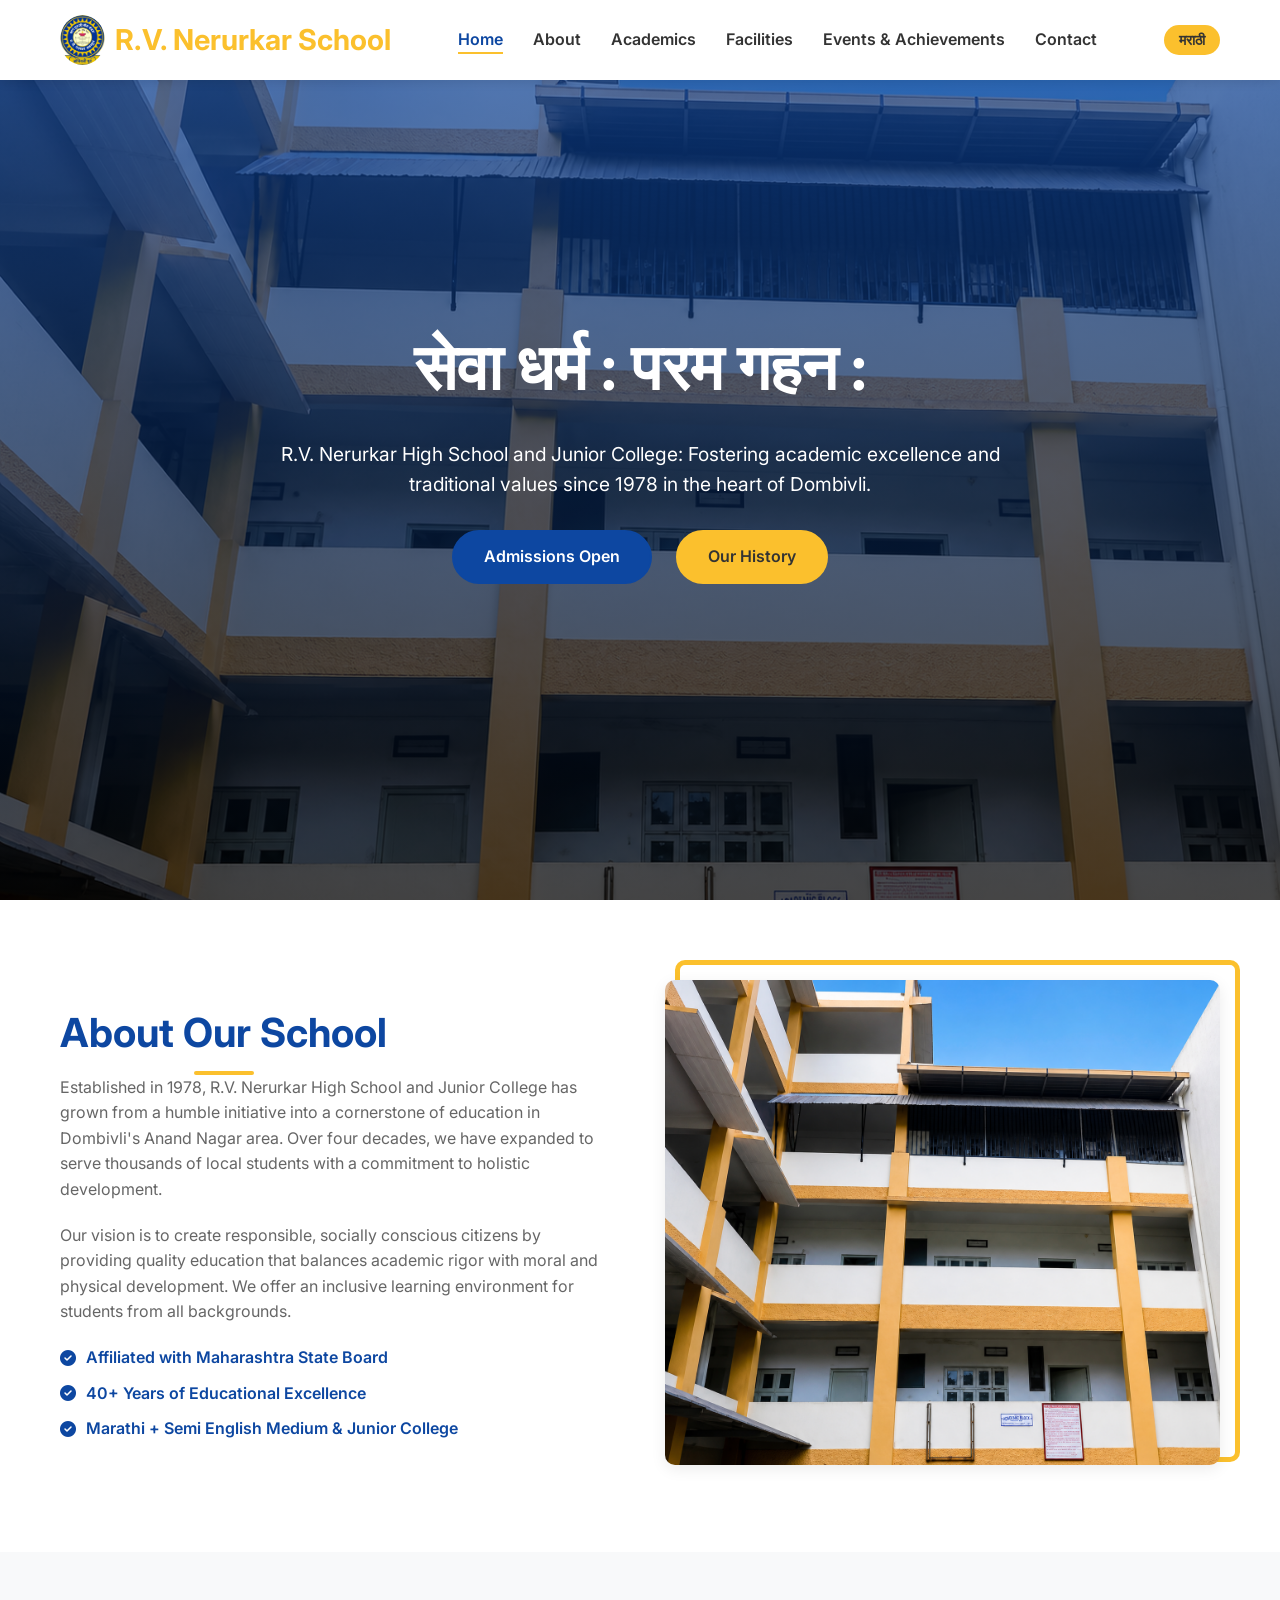
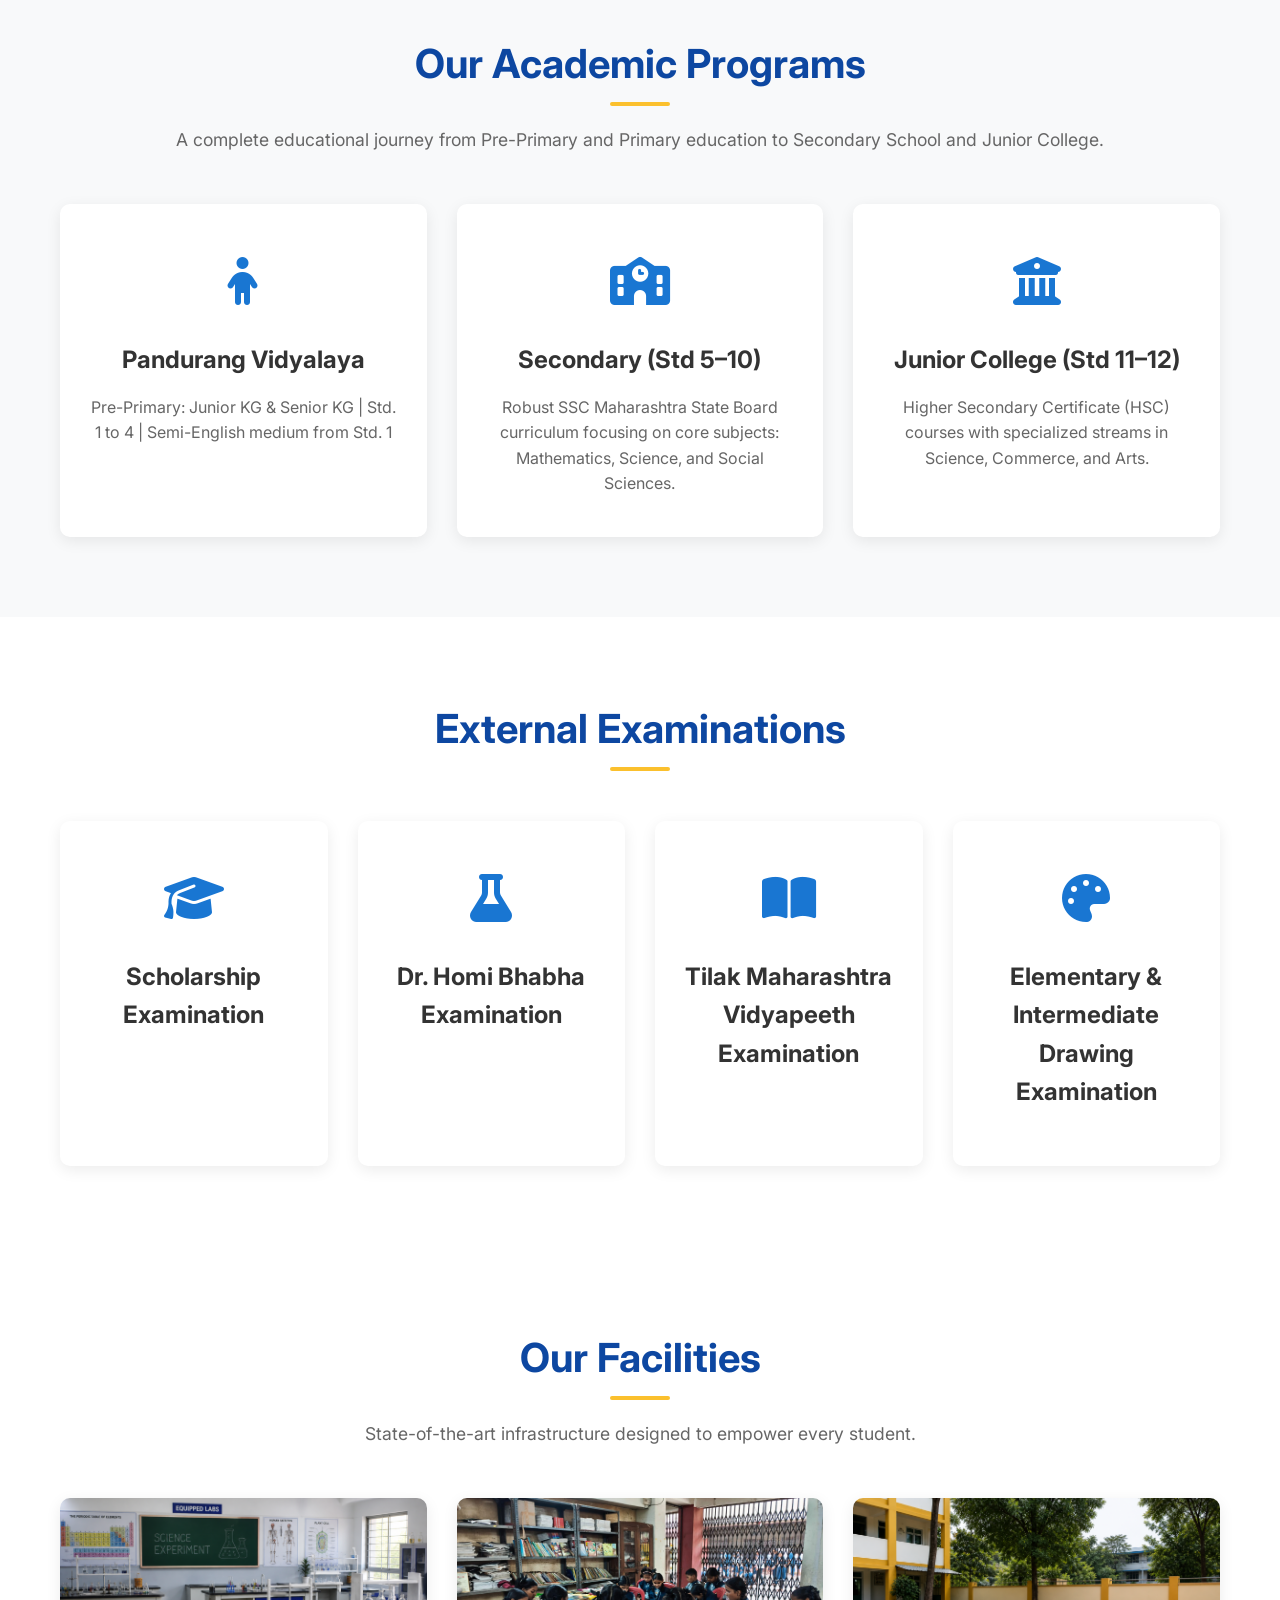
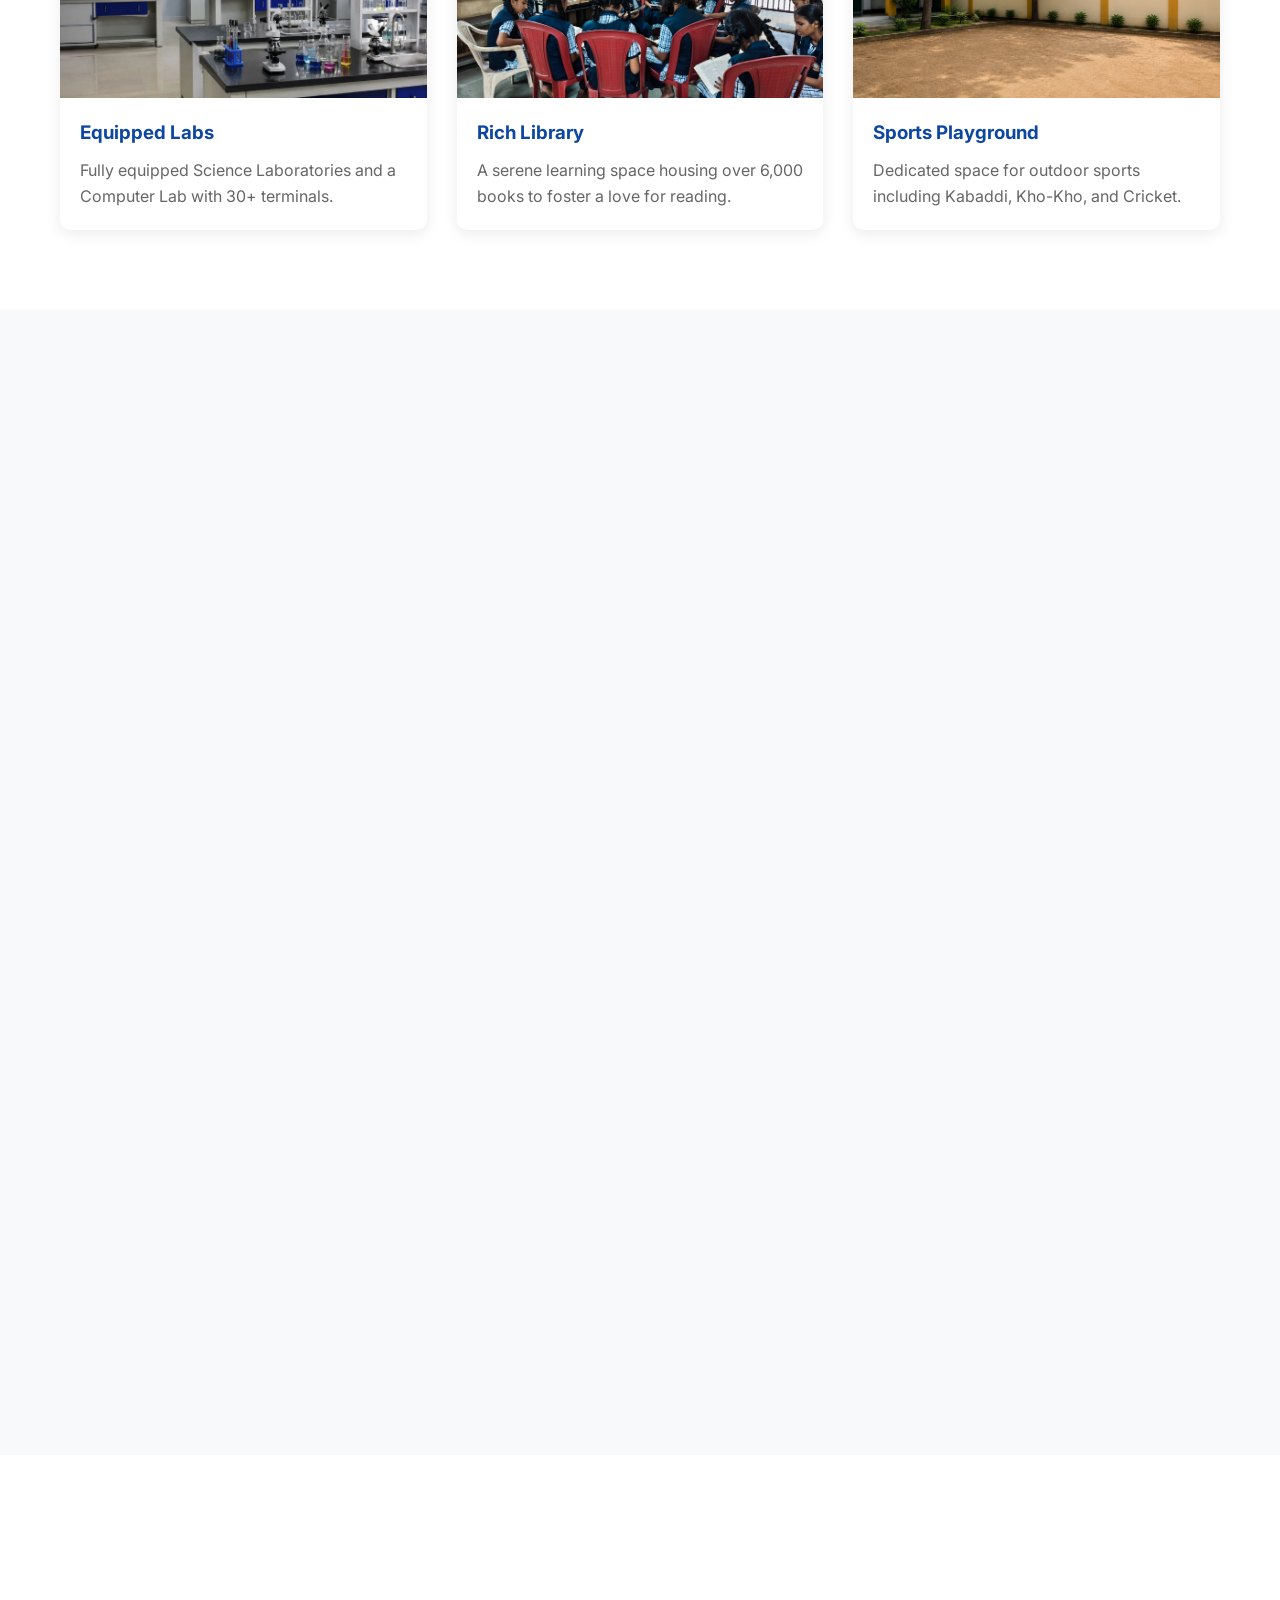
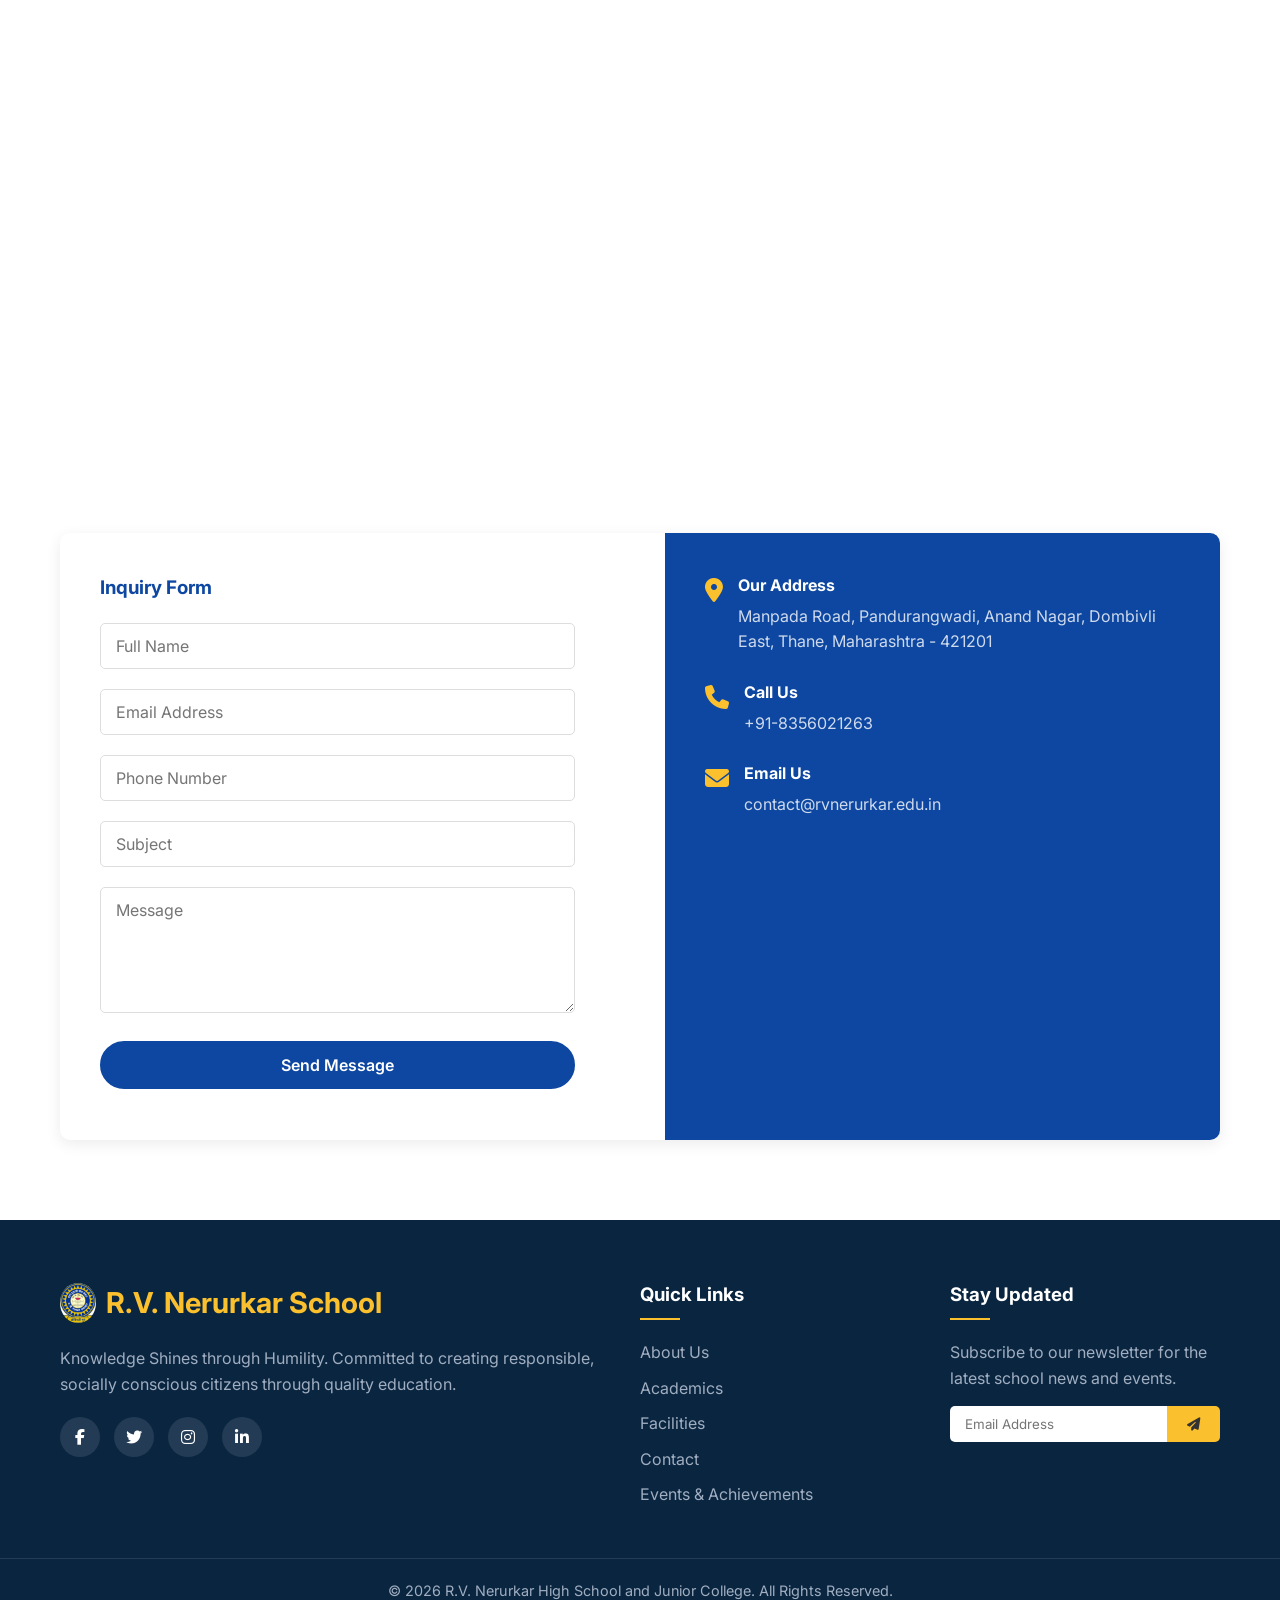
<file: index.html>
<!DOCTYPE html>
<html lang="en">

<head>
    <meta charset="UTF-8">
    <meta name="viewport" content="width=device-width, initial-scale=1.0">
    <title>R.V. Nerurkar High School and Junior College | Dombivli East</title>
    <meta name="description"
        content="Official website of R.V. Nerurkar High School and Junior College, Dombivli. Providing quality Marathi + Semi English medium education and Junior College streams in Science, Commerce, and Arts.">
    <link rel="stylesheet" href="style.css">
    <link rel="stylesheet" href="events-achievements.css">
    <link rel="icon" type="image/jpeg" href="images/RVN_logo.jpeg">
    <link href="https://fonts.googleapis.com/css2?family=Inter:wght@300;400;600;700&display=swap" rel="stylesheet">
    <!-- Font Awesome for icons -->
    <link rel="stylesheet" href="https://cdnjs.cloudflare.com/ajax/libs/font-awesome/6.4.0/css/all.min.css">
</head>

<body>

    <!-- Header / Nav -->
    <header id="navbar">
        <div class="container">
            <a href="#hero" class="logo" style="text-decoration: none; display: flex; align-items: center; gap: 10px;">
                <img src="images/RVN_logo.jpeg" alt="RVN Logo" style="height: 50px; width: auto; border-radius: 50%;">
                <span>R.V. Nerurkar School</span>
            </a>
            <nav>
                <ul class="nav-links">
                    <li><a href="#hero" class="lang-text" data-en="Home" data-mr="मुखपृष्ठ">Home</a></li>
                    <li><a href="#about" class="lang-text" data-en="About" data-mr="आमच्याबद्दल">About</a></li>
                    <li><a href="#courses" class="lang-text" data-en="Academics" data-mr="शैक्षणिक">Academics</a></li>
                    <li><a href="#facilities" class="lang-text" data-en="Facilities" data-mr="सुविधा">Facilities</a>
                    </li>

                    <li><a href="events-achievements.html" class="lang-text" data-en="Events &amp; Achievements" data-mr="कार्यक्रम आणि विद्यार्थी यश">Events &amp; Achievements</a></li>
                    <li><a href="#contact" class="lang-text" data-en="Contact" data-mr="संपर्क">Contact</a></li>
                </ul>
            </nav>
            <div class="header-actions">
                <button id="lang-toggle-btn" class="lang-btn">मराठी</button>
                <div class="menu-toggle">
                    <i class="fa-solid fa-bars"></i>
                </div>
            </div>
        </div>
    </header>

    <!-- Hero Section -->
    <section id="hero" style="background-image: url('images/school_building.png');">
        <div class="hero-overlay"></div>
        <div class="hero-content animate-on-scroll">
            <h1 class="lang-text" data-en="सेवा धर्म: परम गहन:" data-mr="सेवा धर्म: परम गहन:">सेवा धर्म : परम गहन :
            </h1>
            <p class="lang-text"
                data-en="R.V. Nerurkar High School and Junior College: Fostering academic excellence and traditional values since 1978 in the heart of Dombivli."
                data-mr="आर. व्ही. नेरुरकर हायस्कूल आणि कनिष्ठ महाविद्यालय: १९७८ पासून डोंबिवलीत शैक्षणिक उत्कृष्टता आणि पारंपारिक मूल्ये जोपासत आहे.">
                R.V. Nerurkar High School and Junior College: Fostering academic excellence and traditional values since
                1978 in the heart of Dombivli.</p>
            <a href="#contact" class="btn btn-primary lang-text" data-en="Admissions Open"
                data-mr="प्रवेश सुरू">Admissions Open</a>
            <a href="#about" class="btn btn-secondary lang-text" data-en="Our History" data-mr="आमचा इतिहास">Our
                History</a>
        </div>
    </section>

    <!-- About School -->
    <section id="about" class="section-padding">
        <div class="container">
            <div class="about-grid">
                <div class="about-text animate-on-scroll slide-left">
                    <h2 class="section-title lang-text" data-en="About Our School" data-mr="आमच्या शाळेबद्दल">About Our
                        School</h2>
                    <p class="lang-text"
                        data-en="Established in 1978, R.V. Nerurkar High School and Junior College has grown from a humble initiative into a cornerstone of education in Dombivli's Anand Nagar area. Over four decades, we have expanded to serve thousands of local students with a commitment to holistic development."
                        data-mr="१९७८ मध्ये स्थापित, आर. व्ही. नेरुरकर हायस्कूल आणि कनिष्ठ महाविद्यालय हे डोंबिवलीच्या आनंद नगर परिसरातील शिक्षणाचा एक प्रमुख आधारस्तंभ बनले आहे.">
                        Established in 1978, R.V. Nerurkar High School and Junior College has grown from a humble
                        initiative into a cornerstone of education in Dombivli's Anand Nagar area. Over four decades, we
                        have expanded to serve thousands of local students with a commitment to holistic development.
                    </p>
                    <p class="lang-text"
                        data-en="Our vision is to create responsible, socially conscious citizens by providing quality education that balances academic rigor with moral and physical development. We offer an inclusive learning environment for students from all backgrounds."
                        data-mr="दर्जेदार शिक्षणातून जबाबदार आणि सामाजिक भान असलेले नागरिक घडवणे हे आमचे ध्येय आहे.">Our
                        vision is to create responsible, socially conscious citizens by providing quality education
                        that balances academic rigor with moral and physical development. We offer an inclusive learning
                        environment for students from all backgrounds.
                    </p>
                    <ul class="about-features">
                        <li><i class="fa-solid fa-check-circle"></i> <span class="lang-text"
                                data-en="Affiliated with Maharashtra State Board"
                                data-mr="महाराष्ट्र राज्य मंडळाशी संलग्न">Affiliated with Maharashtra State Board</span>
                        </li>
                        <li><i class="fa-solid fa-check-circle"></i> <span class="lang-text"
                                data-en="40+ Years of Educational Excellence"
                                data-mr="४०+ वर्षांची शैक्षणिक उत्कृष्टता">40+ Years of Educational Excellence</span>
                        </li>
                        <li><i class="fa-solid fa-check-circle"></i> <span class="lang-text"
                                data-en="Marathi + Semi English Medium & Junior College"
                                data-mr="मराठी + सेमी इंग्रजी माध्यम आणि कनिष्ठ महाविद्यालय">Marathi + Semi English
                                Medium & Junior College</span>
                        </li>
                    </ul>
                </div>
                <div class="about-image animate-on-scroll slide-right">
                    <img src="images/school_building.png" alt="R.V. Nerurkar School Building">
                </div>
            </div>
        </div>
    </section>

    <!-- Courses -->
    <section id="courses" class="section-padding bg-light">
        <div class="container">
            <div class="text-center animate-on-scroll">
                <h2 class="section-title lang-text" data-en="Our Academic Programs" data-mr="आमचे शैक्षणिक कार्यक्रम">
                    Our Academic Programs</h2>
                <p class="section-subtitle lang-text"
                    data-en="A complete educational journey from Pre-Primary and Primary education to Secondary School and Junior College."
                    data-mr="पूर्व प्राथमिक व प्राथमिक शिक्षणापासून माध्यमिक शाळा आणि कनिष्ठ महाविद्यालयापर्यंतचा संपूर्ण शैक्षणिक प्रवास.">
                    A
                    complete educational journey from Pre-Primary and Primary education to Secondary School and Junior
                    College.
                </p>
            </div>
            <div class="course-grid">
                <div class="course-card animate-on-scroll fade-up">
                    <div class="course-icon"><i class="fa-solid fa-child"></i></div>
                    <h3 class="lang-text" data-en="Pandurang Vidyalaya" data-mr="पांडुरंग विद्यालय">Pandurang Vidyalaya
                    </h3>
                    <p class="lang-text"
                        data-en="Pre-Primary: Junior KG & Senior KG | Std. 1 to 4 | Semi-English medium from Std. 1"
                        data-mr="पूर्व प्राथमिक: छोटा व मोठा शिशु | इयत्ता १ ते ४ थी | १ ली पासून सेमी इंग्रजी">
                        Pre-Primary:
                        Junior KG & Senior KG | Std. 1 to 4 | Semi-English medium from Std. 1</p>
                </div>
                <div class="course-card animate-on-scroll fade-up" style="transition-delay: 0.1s;">
                    <div class="course-icon"><i class="fa-solid fa-school"></i></div>
                    <h3 class="lang-text" data-en="Secondary (Std 5–10)" data-mr="माध्यमिक (इयत्ता ५वी-१०वी)">Secondary
                        (Std 5–10)</h3>
                    <p class="lang-text"
                        data-en="Robust SSC Maharashtra State Board curriculum focusing on core subjects: Mathematics, Science, and Social Sciences."
                        data-mr="महाराष्ट्र राज्य मंडळाच्या SSC अभ्यासक्रमावर आधारित, मुख्य विषय: गणित, विज्ञान आणि समाजशास्त्र.">
                        Robust SSC Maharashtra State Board curriculum focusing on core subjects: Mathematics, Science,
                        and Social Sciences.</p>
                </div>
                <div class="course-card animate-on-scroll fade-up" style="transition-delay: 0.2s;">
                    <div class="course-icon"><i class="fa-solid fa-building-columns"></i></div>
                    <h3 class="lang-text" data-en="Junior College (Std 11–12)" data-mr="कनिष्ठ महाविद्यालय (११वी-१२वी)">
                        Junior College (Std 11–12)</h3>
                    <p class="lang-text"
                        data-en="Higher Secondary Certificate (HSC) courses with specialized streams in Science, Commerce, and Arts."
                        data-mr="विज्ञान, वाणिज्य आणि कला शाखांमध्ये उच्च माध्यमिक प्रमाणपत्र (HSC) अभ्यासक्रम.">Higher
                        Secondary Certificate (HSC) courses with specialized streams in Science, Commerce, and
                        Arts.</p>
                </div>
            </div>
        </div>
    </section>

    <!-- External Examinations -->
    <section id="external-exams" class="section-padding">
        <div class="container">
            <div class="text-center animate-on-scroll">
                <h2 class="section-title lang-text" data-en="External Examinations" data-mr="शाळाबाह्य परीक्षा">
                    External Examinations</h2>
            </div>
            <div class="exam-grid">
                <div class="course-card animate-on-scroll fade-up">
                    <div class="course-icon"><i class="fa-solid fa-graduation-cap"></i></div>
                    <h3 class="lang-text" data-en="Scholarship Examination" data-mr="शिष्यवृत्ती परीक्षा">
                        Scholarship Examination</h3>
                </div>
                <div class="course-card animate-on-scroll fade-up" style="transition-delay: 0.1s;">
                    <div class="course-icon"><i class="fa-solid fa-flask"></i></div>
                    <h3 class="lang-text" data-en="Dr. Homi Bhabha Examination" data-mr="डॉ. होमी भाभा परीक्षा">
                        Dr. Homi Bhabha Examination</h3>
                </div>
                <div class="course-card animate-on-scroll fade-up" style="transition-delay: 0.2s;">
                    <div class="course-icon"><i class="fa-solid fa-book-open"></i></div>
                    <h3 class="lang-text" data-en="Tilak Maharashtra Vidyapeeth Examination"
                        data-mr="टिळक महाराष्ट्र विद्यापीठ परीक्षा">Tilak Maharashtra Vidyapeeth Examination</h3>
                </div>
                <div class="course-card animate-on-scroll fade-up" style="transition-delay: 0.3s;">
                    <div class="course-icon"><i class="fa-solid fa-palette"></i></div>
                    <h3 class="lang-text" data-en="Elementary & Intermediate Drawing Examination"
                        data-mr="चित्रकला इलिमेंट्री व इंटरमिजिएट परीक्षा">Elementary & Intermediate Drawing Examination
                    </h3>
                </div>
            </div>
        </div>
    </section>

    <!-- Facilities -->
    <section id="facilities" class="section-padding">
        <div class="container">
            <div class="text-center animate-on-scroll">
                <h2 class="section-title lang-text" data-en="Our Facilities" data-mr="आमच्या सुविधा">Our Facilities</h2>
                <p class="section-subtitle lang-text"
                    data-en="State-of-the-art infrastructure designed to empower every student."
                    data-mr="प्रत्येक विद्यार्थ्याच्या सर्वांगीण विकासासाठी अत्याधुनिक पायाभूत सुविधा.">State-of-the-art
                    infrastructure designed to empower every student.</p>
            </div>
            <div class="facility-grid">
                <div class="facility-card animate-on-scroll">
                    <img src="images/labs.png" alt="Science Laboratory">
                    <div class="facility-content">
                        <h3 class="lang-text" data-en="Equipped Labs" data-mr="सुसज्ज प्रयोगशाळा">Equipped Labs</h3>
                        <p class="lang-text"
                            data-en="Fully equipped Science Laboratories and a Computer Lab with 30+ terminals."
                            data-mr="सुसज्ज विज्ञान प्रयोगशाळा आणि ३०+ संगणकांसह आधुनिक संगणक कक्ष.">Fully equipped
                            Science Laboratories and a Computer Lab with 30+ terminals.</p>
                    </div>
                </div>
                <div class="facility-card animate-on-scroll">
                    <img src="images/library.png" alt="Library">
                    <div class="facility-content">
                        <h3 class="lang-text" data-en="Rich Library" data-mr="समृद्ध ग्रंथालय">Rich Library</h3>
                        <p class="lang-text"
                            data-en="A serene learning space housing over 6,000 books to foster a love for reading."
                            data-mr="वाचनाची आवड जोपासण्यासाठी ६,००० हून अधिक पुस्तके असलेले एक शांत वाचनालय.">A serene
                            learning space housing over 6,000 books to foster a love for reading.</p>
                    </div>
                </div>
                <div class="facility-card animate-on-scroll">
                    <img src="images/playground.png" alt="Sports Playground">
                    <div class="facility-content">
                        <h3 class="lang-text" data-en="Sports Playground" data-mr="खेळाचे मैदान">Sports Playground</h3>
                        <p class="lang-text"
                            data-en="Dedicated space for outdoor sports including Kabaddi, Kho-Kho, and Cricket."
                            data-mr="कबड्डी, खो-खो आणि क्रिकेट यांसारख्या मैदानी खेळांसाठी समर्पित जागा.">Dedicated
                            space for outdoor sports including Kabaddi, Kho-Kho, and Cricket.</p>
                    </div>
                </div>
            </div>
        </div>
    </section>

    <!-- Achievements Section (New) -->
    <section id="achievements" class="section-padding bg-light">
        <div class="container">
            <div class="text-center animate-on-scroll">
                <h2 class="section-title lang-text" data-en="Key Highlights" data-mr="प्रमुख वैशिष्ट्ये">Key Highlights
                </h2>
                <p class="section-subtitle lang-text"
                    data-en="Pride in our performance across academics and co-curricular activities."
                    data-mr="शैक्षणिक आणि सहशालेय उपक्रमांमधील आमच्या कामगिरीचा आम्हाला अभिमान आहे.">Pride in our
                    performance across academics and co-curricular activities.</p>
            </div>
            <div class="about-grid" style="grid-template-columns: 1fr 1fr 1fr; gap: 30px;">
                <div class="course-card animate-on-scroll fade-up">
                    <i class="fa-solid fa-trophy" style="font-size: 2.5rem; color: var(--secondary-color);"></i>
                    <h3 class="lang-text" data-en="Sports Excellence" data-mr="क्रीडा प्राविण्य">Sports Excellence</h3>
                    <p class="lang-text"
                        data-en="Consistent high-level participation in regional and state-level sports competitions."
                        data-mr="प्रादेशिक आणि राज्यस्तरीय क्रीडा स्पर्धांमध्ये सातत्यपूर्ण उच्चस्तरीय सहभाग.">
                        Consistent high-level participation in regional and state-level sports competitions.</p>
                </div>
                <div class="course-card animate-on-scroll fade-up" style="transition-delay: 0.1s;">
                    <i class="fa-solid fa-chart-line" style="font-size: 2.5rem; color: var(--secondary-color);"></i>
                    <h3 class="lang-text" data-en="Board Results" data-mr="बोर्डाचे निकाल">Board Results</h3>
                    <p class="lang-text"
                        data-en="Strong and consistent academic performance in SSC and HSC Board Examinations."
                        data-mr="SSC आणि HSC बोर्ड परीक्षांमध्ये उत्कृष्ट आणि सातत्यपूर्ण शैक्षणिक कामगिरी.">Strong and
                        consistent academic performance in SSC and HSC Board Examinations.</p>
                </div>
                <div class="course-card animate-on-scroll fade-up" style="transition-delay: 0.2s;">
                    <i class="fa-solid fa-users" style="font-size: 2.5rem; color: var(--secondary-color);"></i>
                    <h3 class="lang-text" data-en="Active Alumni" data-mr="सक्रिय माजी विद्यार्थी">Active Alumni</h3>
                    <p class="lang-text"
                        data-en="A thriving network of former students contributing to local social initiatives."
                        data-mr="स्थानिक सामाजिक उपक्रमांमध्ये योगदान देणाऱ्या माजी विद्यार्थ्यांचे मजबूत जाळे.">A
                        thriving network of former students contributing to local social initiatives.</p>
                </div>
            </div>
        </div>
    </section>



    <!-- Testimonials -->
    <section id="testimonials" class="section-padding bg-light">
        <div class="container">
            <div class="text-center animate-on-scroll">
                <h2 class="section-title lang-text" data-en="What People Say" data-mr="लोकांचे मत">What People Say</h2>
                <p class="section-subtitle lang-text" data-en="Hear from our students, alumni, and parents."
                    data-mr="आमचे विद्यार्थी, माजी विद्यार्थी आणि पालकांचे मनोगत.">Hear from our students, alumni, and
                    parents.</p>
            </div>
            <div class="testimonial-grid">
                <div class="testimonial-card animate-on-scroll fade-up">
                    <div class="quote-icon"><i class="fa-solid fa-quote-left"></i></div>
                    <p class="lang-text"
                        data-en='"A very good school that focuses on discipline and study. The teachers are supportive and the environment is excellent for growth."'
                        data-mr='"शिस्त आणि अभ्यासावर लक्ष केंद्रित करणारी एक अतिशय चांगली शाळा. शिक्षक अत्यंत सहाय्यकारी आहेत आणि विकासासाठी वातावरण उत्कृष्ट आहे."'>
                        "A very good school that focuses on discipline and study. The teachers are supportive and the
                        environment is excellent for growth."</p>
                    <div class="author">
                        <div class="author-info">
                            <h4>Rahul Kadam</h4>
                            <span class="lang-text" data-en="Alumni" data-mr="माजी विद्यार्थी">Alumni</span>
                        </div>
                    </div>
                </div>
                <div class="testimonial-card animate-on-scroll fade-up" style="transition-delay: 0.1s;">
                    <div class="quote-icon"><i class="fa-solid fa-quote-left"></i></div>
                    <p class="lang-text"
                        data-en='"Excellent institution in Dombivli East. My experience with the faculty has been wonderful; they truly care about the students."'
                        data-mr='"डोंबिवली पूर्वेतील उत्कृष्ट संस्था. शिक्षकांसोबतचा माझा अनुभव छान होता; ते खऱ्या अर्थाने विद्यार्थ्यांची काळजी घेतात."'>
                        "Excellent institution in Dombivli East. My experience with the faculty has been wonderful; they
                        truly care about the students."</p>
                    <div class="author">
                        <div class="author-info">
                            <h4>Poonam S.</h4>
                            <span class="lang-text" data-en="Parent" data-mr="पालक">Parent</span>
                        </div>
                    </div>
                </div>

            </div>
        </div>
    </section>

    <!-- Events & Achievements Promo -->
    <section class="ea-promo-section section-padding">
        <div class="container">
            <div class="ea-promo-card animate-on-scroll">
                <div class="ea-promo-icon">
                    <i class="fa-solid fa-camera"></i>
                </div>
                <div class="ea-promo-text">
                    <h2 class="lang-text" data-en="Events &amp; Achievements" data-mr="कार्यक्रम आणि विद्यार्थी यश">Events &amp; Achievements</h2>
                    <p class="lang-text"
                        data-en="Explore moments from school events and celebrate our students' achievements — photos and videos shared by teachers."
                        data-mr="शाळेच्या कार्यक्रमांचे आणि विद्यार्थ्यांच्या यशाचे क्षण पाहा — शिक्षकांनी शेअर केलेले फोटो आणि व्हिडिओ.">
                        Explore moments from school events and celebrate our students' achievements — photos and videos shared by teachers.</p>
                    <a href="events-achievements.html" class="btn btn-secondary lang-text"
                        data-en="View Events &amp; Achievements" data-mr="कार्यक्रम आणि यश पाहा">View Events &amp; Achievements</a>
                </div>
            </div>
        </div>
    </section>

    <!-- Contact & Map -->
    <section id="contact" class="section-padding">
        <div class="container">
            <div class="text-center animate-on-scroll">
                <h2 class="section-title lang-text" data-en="Contact Us" data-mr="संपर्क साधा">Contact Us</h2>
                <p class="section-subtitle lang-text" data-en="Visit our campus or reach out via phone or email."
                    data-mr="आमच्या परिसराला भेट द्या किंवा फोन/ईमेलद्वारे संपर्क साधा.">Visit our campus or reach out
                    via phone or email.</p>
            </div>
            <div class="contact-wrapper">
                <div class="contact-form animate-on-scroll slide-left">
                    <h3 class="lang-text" data-en="Inquiry Form" data-mr="चौकशी फॉर्म">Inquiry Form</h3>
                    <form id="inquiryForm" action="https://formspree.io/f/mjglajzn" method="POST">
                        <div class="form-group">
                            <input type="text" name="name" id="name" placeholder="Full Name" required>
                        </div>
                        <div class="form-group">
                            <input type="email" name="email" id="email" placeholder="Email Address" required>
                        </div>
                        <div class="form-group">
                            <input type="tel" name="phone" id="phone" placeholder="Phone Number" required>
                        </div>
                        <div class="form-group">
                            <input type="text" name="subject" id="subject" placeholder="Subject" required>
                        </div>
                        <div class="form-group">
                            <textarea name="message" id="message" rows="5" placeholder="Message" required></textarea>
                        </div>
                        <button type="submit" class="btn btn-primary w-100 lang-text" data-en="Send Message"
                            data-mr="संदेश पाठवा">Send Message</button>
                    </form>
                </div>
                <div class="contact-info animate-on-scroll slide-right">
                    <div class="info-item">
                        <i class="fa-solid fa-location-dot"></i>
                        <div>
                            <h4 class="lang-text" data-en="Our Address" data-mr="आमचा पत्ता">Our Address</h4>
                            <p>Manpada Road, Pandurangwadi, Anand Nagar, Dombivli East, Thane, Maharashtra - 421201</p>
                        </div>
                    </div>
                    <div class="info-item">
                        <i class="fa-solid fa-phone"></i>
                        <div>
                            <h4 class="lang-text" data-en="Call Us" data-mr="संपर्क करा">Call Us</h4>
                            <p>+91-8356021263</p>
                        </div>
                    </div>
                    <div class="info-item">
                        <i class="fa-solid fa-envelope"></i>
                        <div>
                            <h4 class="lang-text" data-en="Email Us" data-mr="ईमेल करा">Email Us</h4>
                            <p>contact@rvnerurkar.edu.in</p>
                        </div>
                    </div>
                    <!-- Google Maps Embed -->
                    <div class="mt-4">
                        <a href="https://maps.app.goo.gl/cXPunevkkRnsQuiWA" target="_blank" class="map-link">
                            <div class="map-container">
                                <iframe
                                    src="https://www.google.com/maps/embed?pb=!1m18!1m12!1m3!1d3767.9351474258833!2d73.08581697520935!3d19.20803458702334!2m3!1f0!2f0!3f0!3m2!1i1024!2i768!4f13.1!3m3!1m2!1s0x3be7c10712530a6f%3A0x4642953f58a3610!2sR.V.Nerurkar%20High%20School%20%26%20Junior%20College!5e0!3m2!1sen!2sin!4v1714730000000!5m2!1sen!2sin"
                                    width="100%" height="250" style="border:0; pointer-events: none;" allowfullscreen=""
                                    loading="lazy" referrerpolicy="no-referrer-when-downgrade"></iframe>
                                <div class="map-overlay">
                                    <i class="fa-solid fa-map-location-dot"></i>
                                    <span class="lang-text" data-en="Click to view on Google Maps"
                                        data-mr="गूगल मॅपवर पाहण्यासाठी क्लिक करा">Click to view on Google Maps</span>
                                </div>
                            </div>
                        </a>
                    </div>
                </div>
            </div>
        </div>
    </section>

    <!-- Footer -->
    <footer>
        <div class="container footer-grid">
            <div class="footer-about">
                <div class="logo" style="display: flex; align-items: center; gap: 10px; margin-bottom: 20px;">
                    <img src="images/RVN_logo.jpeg" alt="RVN Logo"
                        style="height: 40px; width: auto; border-radius: 50%;">
                    <span>R.V. Nerurkar School</span>
                </div>
                <p class="lang-text"
                    data-en="Knowledge Shines through Humility. Committed to creating responsible, socially conscious citizens through quality education."
                    data-mr="सेवा धर्म: परम गहन:. दर्जेदार शिक्षणातून जबाबदार आणि सामाजिक भान असलेले नागरिक घडवण्यासाठी आम्ही वचनबद्ध आहोत.">
                    Knowledge Shines through Humility. Committed to creating responsible, socially conscious citizens
                    through quality education.</p>
                <div class="social-links">
                    <a href="https://www.facebook.com/profile.php?id=61593574852343" target="_blank" rel="noopener noreferrer" aria-label="R.V. Nerurkar School on Facebook"><i class="fa-brands fa-facebook-f"></i></a>
                    <a href="#"><i class="fa-brands fa-twitter"></i></a>
                    <a href="#"><i class="fa-brands fa-instagram"></i></a>
                    <a href="#"><i class="fa-brands fa-linkedin-in"></i></a>
                </div>
            </div>
            <div class="footer-links">
                <h3 class="lang-text" data-en="Quick Links" data-mr="जलद दुवे">Quick Links</h3>
                <ul>
                    <li><a href="#about" class="lang-text" data-en="About Us" data-mr="आमच्याबद्दल">About Us</a></li>
                    <li><a href="#courses" class="lang-text" data-en="Academics" data-mr="शैक्षणिक">Academics</a></li>
                    <li><a href="#facilities" class="lang-text" data-en="Facilities" data-mr="सुविधा">Facilities</a>
                    </li>

                    <li><a href="#contact" class="lang-text" data-en="Contact" data-mr="संपर्क">Contact</a></li>
                    <li><a href="events-achievements.html" class="lang-text" data-en="Events &amp; Achievements" data-mr="कार्यक्रम आणि विद्यार्थी यश">Events &amp; Achievements</a></li>
                </ul>
            </div>
            <div class="footer-newsletter">
                <h3 class="lang-text" data-en="Stay Updated" data-mr="अद्ययावत रहा">Stay Updated</h3>
                <p class="lang-text" data-en="Subscribe to our newsletter for the latest school news and events."
                    data-mr="शाळेच्या ताज्या बातम्या आणि उपक्रमांसाठी आमच्या वृत्तपत्राची सदस्यता घ्या.">Subscribe to
                    our newsletter for the latest school news and events.</p>
                <form class="newsletter-form">
                    <input type="email" placeholder="Email Address" required>
                    <button type="submit"><i class="fa-solid fa-paper-plane"></i></button>
                </form>
            </div>
        </div>
        <div class="footer-bottom">
            <p>&copy; 2026 R.V. Nerurkar High School and Junior College. All Rights Reserved.</p>
        </div>
    </footer>

    <script src="script.js"></script>
</body>

</html>
</file>
<file: style.css>
/* --- Google Fonts & Variables --- */
:root {
    --primary-color: #0d47a1; /* Deep Blue */
    --primary-light: #1976d2;
    --secondary-color: #fbc02d; /* Yellow */
    --secondary-dark: #f9a825;
    --text-dark: #333333;
    --text-light: #666666;
    --bg-light: #f8f9fa;
    --white: #ffffff;
    --transition: all 0.3s ease;
    --shadow: 0 4px 15px rgba(0, 0, 0, 0.08);
}

* {
    margin: 0;
    padding: 0;
    box-sizing: border-box;
    font-family: 'Inter', sans-serif;
}

html {
    scroll-behavior: smooth;
}

body {
    color: var(--text-dark);
    line-height: 1.6;
    overflow-x: hidden;
}

.container {
    max-width: 1200px;
    margin: 0 auto;
    padding: 0 20px;
}

.section-padding {
    padding: 80px 0;
}

.bg-light {
    background-color: var(--bg-light);
}

.text-center {
    text-align: center;
}

.section-title {
    font-size: 2.5rem;
    color: var(--primary-color);
    margin-bottom: 10px;
    position: relative;
    display: inline-block;
}

.section-title::after {
    content: '';
    position: absolute;
    bottom: -10px;
    left: 50%;
    transform: translateX(-50%);
    width: 60px;
    height: 4px;
    background-color: var(--secondary-color);
    border-radius: 2px;
}

.section-subtitle {
    color: var(--text-light);
    font-size: 1.1rem;
    margin-bottom: 50px;
    margin-top: 20px;
}

/* --- Buttons --- */
.btn {
    display: inline-block;
    padding: 12px 30px;
    border-radius: 30px;
    font-weight: 600;
    text-decoration: none;
    transition: var(--transition);
    cursor: pointer;
    border: none;
    font-size: 1rem;
}

.btn-primary {
    background-color: var(--primary-color);
    color: var(--white);
    border: 2px solid var(--primary-color);
}

.btn-primary:hover {
    background-color: transparent;
    color: var(--primary-color);
}

.btn-secondary {
    background-color: var(--secondary-color);
    color: var(--text-dark);
    border: 2px solid var(--secondary-color);
}

.btn-secondary:hover {
    background-color: transparent;
    color: var(--secondary-color);
}

.w-100 {
    width: 100%;
}

/* --- Navbar --- */
header {
    background-color: var(--white);
    box-shadow: 0 2px 10px rgba(0,0,0,0.1);
    position: fixed;
    top: 0;
    width: 100%;
    z-index: 1000;
    transition: var(--transition);
}

header.scrolled {
    padding: 10px 0;
}

header .container {
    display: flex;
    justify-content: space-between;
    align-items: center;
    height: 80px;
}

.logo {
    font-size: 1.8rem;
    font-weight: 700;
    color: var(--primary-color);
}

.logo span {
    color: var(--secondary-color);
}

.logo i {
    color: var(--secondary-color);
    margin-right: 5px;
}

nav ul {
    list-style: none;
    display: flex;
    gap: 30px;
}

nav ul li a {
    text-decoration: none;
    color: var(--text-dark);
    font-weight: 600;
    transition: var(--transition);
    position: relative;
}

nav ul li a::after {
    content: '';
    position: absolute;
    bottom: -5px;
    left: 0;
    width: 0%;
    height: 2px;
    background-color: var(--secondary-color);
    transition: var(--transition);
}

nav ul li a:hover::after,
nav ul li a.active::after {
    width: 100%;
}

nav ul li a:hover,
nav ul li a.active {
    color: var(--primary-color);
}

.menu-toggle {
    display: none;
    font-size: 1.5rem;
    cursor: pointer;
    color: var(--primary-color);
}

.header-actions {
    display: flex;
    align-items: center;
    gap: 15px;
}

.lang-btn {
    background-color: var(--secondary-color);
    color: var(--text-dark);
    border: none;
    padding: 6px 15px;
    border-radius: 20px;
    font-weight: 600;
    cursor: pointer;
    transition: var(--transition);
    font-size: 0.9rem;
}

.lang-btn:hover {
    background-color: var(--secondary-dark);
}

/* --- Hero Section --- */
#hero {
    height: 100vh;
    background-size: cover;
    background-position: center;
    position: relative;
    display: flex;
    align-items: center;
    justify-content: center;
    text-align: center;
    padding: 0 20px;
    margin-top: 0;
}

.hero-overlay {
    position: absolute;
    top: 0;
    left: 0;
    width: 100%;
    height: 100%;
    background: linear-gradient(rgba(13, 71, 161, 0.7), rgba(0, 0, 0, 0.7));
}

.hero-content {
    position: relative;
    z-index: 1;
    color: var(--white);
    max-width: 800px;
}

.hero-content h1 {
    font-size: 4rem;
    font-weight: 700;
    margin-bottom: 20px;
    animation: fadeInDown 1s ease;
}

.hero-content p {
    font-size: 1.2rem;
    margin-bottom: 30px;
    animation: fadeInUp 1s ease 0.3s forwards;
    opacity: 0;
}

.hero-content .btn {
    margin: 0 10px;
    animation: fadeInUp 1s ease 0.6s forwards;
    opacity: 0;
}

/* --- About Section --- */
.about-grid {
    display: grid;
    grid-template-columns: 1fr 1fr;
    gap: 50px;
    align-items: center;
}

.about-text p {
    margin-bottom: 20px;
    color: var(--text-light);
}

.about-features {
    list-style: none;
    margin-top: 20px;
}

.about-features li {
    margin-bottom: 10px;
    font-weight: 600;
    color: var(--primary-color);
    display: flex;
    align-items: center;
    gap: 10px;
}

.about-image {
    position: relative;
}

.about-image img {
    width: 100%;
    border-radius: 10px;
    box-shadow: var(--shadow);
}

.about-image::before {
    content: '';
    position: absolute;
    top: -20px;
    right: -20px;
    width: 100%;
    height: 100%;
    border: 5px solid var(--secondary-color);
    border-radius: 10px;
    z-index: -1;
}

/* --- Courses Section --- */
.course-grid {
    display: grid;
    grid-template-columns: repeat(auto-fit, minmax(300px, 1fr));
    gap: 30px;
}

.course-card {
    background: var(--white);
    padding: 40px 30px;
    border-radius: 10px;
    text-align: center;
    box-shadow: var(--shadow);
    transition: var(--transition);
    position: relative;
    overflow: hidden;
    z-index: 1;
}

.course-card::before {
    content: '';
    position: absolute;
    top: 0;
    left: 0;
    width: 100%;
    height: 0%;
    background-color: var(--primary-color);
    transition: var(--transition);
    z-index: -1;
}

.course-card:hover {
    transform: translateY(-10px);
}

.course-card:hover::before {
    height: 100%;
}

.course-card:hover h3,
.course-card:hover p,
.course-card:hover .course-icon {
    color: var(--white);
}

.course-icon {
    font-size: 3rem;
    color: var(--primary-light);
    margin-bottom: 20px;
    transition: var(--transition);
}

.course-card h3 {
    font-size: 1.5rem;
    margin-bottom: 15px;
    transition: var(--transition);
}

.course-card p {
    color: var(--text-light);
    transition: var(--transition);
}

/* --- External Examinations Section --- */
.exam-grid {
    display: grid;
    grid-template-columns: repeat(auto-fit, minmax(240px, 1fr));
    gap: 30px;
    margin-top: 50px;
}

/* --- Facilities Section --- */
.facility-grid {
    display: grid;
    grid-template-columns: repeat(auto-fit, minmax(300px, 1fr));
    gap: 30px;
}

.facility-card {
    border-radius: 10px;
    overflow: hidden;
    box-shadow: var(--shadow);
    background: var(--white);
    transition: var(--transition);
}

.facility-card:hover {
    transform: scale(1.03);
}

.facility-card img {
    width: 100%;
    height: 200px;
    object-fit: cover;
    display: block;
}

.facility-content {
    padding: 20px;
}

.facility-content h3 {
    color: var(--primary-color);
    margin-bottom: 10px;
}

.facility-content p {
    color: var(--text-light);
}

/* --- Gallery Section --- */
.gallery-grid {
    display: grid;
    grid-template-columns: repeat(auto-fit, minmax(250px, 1fr));
    gap: 15px;
}

.gallery-item {
    position: relative;
    overflow: hidden;
    border-radius: 10px;
    cursor: pointer;
    height: 250px;
}

.gallery-item img {
    width: 100%;
    height: 100%;
    object-fit: cover;
    transition: transform 0.5s ease;
}

.gallery-overlay {
    position: absolute;
    top: 0;
    left: 0;
    width: 100%;
    height: 100%;
    background: rgba(13, 71, 161, 0.8);
    display: flex;
    justify-content: center;
    align-items: center;
    opacity: 0;
    transition: var(--transition);
}

.gallery-overlay i {
    color: var(--white);
    font-size: 2rem;
    transform: scale(0);
    transition: transform 0.5s ease;
}

.gallery-item:hover img {
    transform: scale(1.1);
}

.gallery-item:hover .gallery-overlay {
    opacity: 1;
}

.gallery-item:hover .gallery-overlay i {
    transform: scale(1);
}

/* --- Testimonials --- */
.testimonial-grid {
    display: grid;
    grid-template-columns: repeat(auto-fit, minmax(400px, 1fr));
    gap: 30px;
}

.testimonial-card {
    background: var(--bg-light);
    padding: 40px;
    border-radius: 10px;
    position: relative;
    box-shadow: var(--shadow);
}

.quote-icon {
    position: absolute;
    top: 20px;
    right: 30px;
    font-size: 4rem;
    color: rgba(13, 71, 161, 0.1);
}

.testimonial-card p {
    font-style: italic;
    margin-bottom: 20px;
    color: var(--text-light);
    position: relative;
    z-index: 1;
}

.author {
    display: flex;
    align-items: center;
    gap: 15px;
}

.author-info h4 {
    color: var(--primary-color);
}

.author-info span {
    font-size: 0.9rem;
    color: var(--text-light);
}

/* --- Contact Section --- */
.contact-wrapper {
    display: grid;
    grid-template-columns: 1fr 1fr;
    gap: 50px;
    background: var(--white);
    border-radius: 10px;
    box-shadow: var(--shadow);
    overflow: hidden;
}

.contact-form {
    padding: 40px;
}

.contact-form h3 {
    margin-bottom: 20px;
    color: var(--primary-color);
}

.form-group {
    margin-bottom: 20px;
}

.form-group input,
.form-group textarea {
    width: 100%;
    padding: 12px 15px;
    border: 1px solid #ddd;
    border-radius: 5px;
    font-size: 1rem;
    transition: var(--transition);
}

.form-group input:focus,
.form-group textarea:focus {
    outline: none;
    border-color: var(--primary-color);
    box-shadow: 0 0 0 2px rgba(13, 71, 161, 0.2);
}

.contact-info {
    background: var(--primary-color);
    color: var(--white);
    padding: 40px;
}

.info-item {
    display: flex;
    align-items: flex-start;
    gap: 15px;
    margin-bottom: 25px;
}

.info-item i {
    font-size: 1.5rem;
    color: var(--secondary-color);
    margin-top: 5px;
}

.info-item h4 {
    margin-bottom: 5px;
}

.info-item p {
    color: rgba(255, 255, 255, 0.8);
}

.map-container {
    border-radius: 5px;
    overflow: hidden;
    position: relative;
}

.map-link {
    text-decoration: none;
    display: block;
}

.map-overlay {
    position: absolute;
    top: 0;
    left: 0;
    width: 100%;
    height: 100%;
    background: rgba(13, 71, 161, 0.1);
    display: flex;
    flex-direction: column;
    justify-content: center;
    align-items: center;
    color: var(--primary-color);
    font-weight: 700;
    gap: 10px;
    opacity: 0;
    transition: var(--transition);
    cursor: pointer;
    background: linear-gradient(rgba(255,255,255,0), rgba(255,255,255,0.8));
}

.map-link:hover .map-overlay {
    opacity: 1;
}

.map-overlay i {
    font-size: 2rem;
}

/* --- Footer --- */
footer {
    background-color: #0a2540;
    color: var(--white);
    padding: 60px 0 20px;
}

.footer-grid {
    display: grid;
    grid-template-columns: 2fr 1fr 1fr;
    gap: 40px;
    margin-bottom: 40px;
}

.footer-about p {
    color: #a0aec0;
    margin: 20px 0;
}

.social-links a {
    display: inline-block;
    width: 40px;
    height: 40px;
    background: rgba(255,255,255,0.1);
    color: var(--white);
    line-height: 40px;
    text-align: center;
    border-radius: 50%;
    margin-right: 10px;
    transition: var(--transition);
}

.social-links a:hover {
    background: var(--secondary-color);
    transform: translateY(-3px);
}

.footer-links h3,
.footer-newsletter h3 {
    margin-bottom: 20px;
    position: relative;
    padding-bottom: 10px;
}

.footer-links h3::after,
.footer-newsletter h3::after {
    content: '';
    position: absolute;
    bottom: 0;
    left: 0;
    width: 40px;
    height: 2px;
    background: var(--secondary-color);
}

.footer-links ul {
    list-style: none;
}

.footer-links li {
    margin-bottom: 10px;
}

.footer-links a {
    color: #a0aec0;
    text-decoration: none;
    transition: var(--transition);
}

.footer-links a:hover {
    color: var(--secondary-color);
    padding-left: 5px;
}

.footer-newsletter p {
    color: #a0aec0;
    margin-bottom: 15px;
}

.newsletter-form {
    display: flex;
}

.newsletter-form input {
    width: 100%;
    padding: 10px 15px;
    border: none;
    border-radius: 5px 0 0 5px;
    outline: none;
}

.newsletter-form button {
    background: var(--secondary-color);
    color: var(--text-dark);
    border: none;
    padding: 0 20px;
    border-radius: 0 5px 5px 0;
    cursor: pointer;
    transition: var(--transition);
}

.newsletter-form button:hover {
    background: var(--secondary-dark);
}

.footer-bottom {
    text-align: center;
    padding-top: 20px;
    border-top: 1px solid rgba(255,255,255,0.1);
    color: #a0aec0;
    font-size: 0.9rem;
}

/* --- Animations --- */
@keyframes fadeInDown {
    from {
        opacity: 0;
        transform: translateY(-30px);
    }
    to {
        opacity: 1;
        transform: translateY(0);
    }
}

@keyframes fadeInUp {
    from {
        opacity: 0;
        transform: translateY(30px);
    }
    to {
        opacity: 1;
        transform: translateY(0);
    }
}

.animate-on-scroll {
    opacity: 0;
    transform: translateY(30px);
    transition: opacity 0.8s ease, transform 0.8s ease;
}

.animate-on-scroll.is-visible {
    opacity: 1;
    transform: translateY(0);
}

.slide-left {
    transform: translateX(-50px);
}

.slide-right {
    transform: translateX(50px);
}

.animate-on-scroll.slide-left.is-visible,
.animate-on-scroll.slide-right.is-visible {
    transform: translateX(0);
}

/* --- Responsive Design --- */
@media (max-width: 992px) {
    .about-grid, .contact-wrapper {
        grid-template-columns: 1fr;
    }
    
    .about-image {
        order: -1;
        margin-bottom: 30px;
    }
    
    .hero-content h1 {
        font-size: 3rem;
    }
    
    .footer-grid {
        grid-template-columns: 1fr 1fr;
    }
}

@media (max-width: 768px) {
    .menu-toggle {
        display: block;
    }
    
    nav {
        position: absolute;
        top: 80px;
        left: -100%;
        width: 100%;
        background: var(--white);
        box-shadow: 0 5px 10px rgba(0,0,0,0.1);
        transition: var(--transition);
    }
    
    nav.active {
        left: 0;
    }
    
    nav ul {
        flex-direction: column;
        gap: 0;
    }
    
    nav ul li {
        text-align: center;
        border-bottom: 1px solid #eee;
    }
    
    nav ul li a {
        display: block;
        padding: 15px 0;
    }
    
    .hero-content h1 {
        font-size: 2.5rem;
    }
    
    .footer-grid {
        grid-template-columns: 1fr;
    }
}
</file>
<file: events-achievements.css>
/* ================================================================
   events-achievements.css
   Styles specific to the Events & Achievements page.
   Inherits base variables and utilities from style.css.
   ================================================================ */

/* --- Nav active state on this page --- */
.ea-nav-active {
    color: var(--primary-color) !important;
}
.ea-nav-active::after {
    width: 100% !important;
}

/* --- Page Hero --- */
#ea-hero {
    min-height: 55vh;
    background: linear-gradient(135deg, #0d47a1 0%, #0a2540 60%, #1565c0 100%);
    display: flex;
    align-items: center;
    justify-content: center;
    text-align: center;
    padding: 120px 20px 60px;
    position: relative;
    overflow: hidden;
}

#ea-hero::before {
    content: '';
    position: absolute;
    inset: 0;
    background: url("data:image/svg+xml,%3Csvg width='60' height='60' viewBox='0 0 60 60' xmlns='http://www.w3.org/2000/svg'%3E%3Cg fill='none' fill-rule='evenodd'%3E%3Cg fill='%23ffffff' fill-opacity='0.04'%3E%3Cpath d='M36 34v-4h-2v4h-4v2h4v4h2v-4h4v-2h-4zm0-30V0h-2v4h-4v2h4v4h2V6h4V4h-4zM6 34v-4H4v4H0v2h4v4h2v-4h4v-2H6zM6 4V0H4v4H0v2h4v4h2V6h4V4H6z'/%3E%3C/g%3E%3C/g%3E%3C/svg%3E");
}

.ea-hero-overlay {
    display: none;
}

.ea-hero-content {
    position: relative;
    z-index: 1;
    color: var(--white);
    max-width: 750px;
    margin: 0 auto;
}

.ea-hero-content h1 {
    font-size: 3.2rem;
    font-weight: 700;
    margin-bottom: 18px;
    line-height: 1.2;
}

.ea-hero-content p {
    font-size: 1.15rem;
    margin-bottom: 30px;
    opacity: 0.9;
    line-height: 1.7;
}

/* --- Tab Navigation Bar --- */
.ea-tabs-wrapper {
    background: var(--white);
    box-shadow: 0 4px 20px rgba(0,0,0,0.08);
    position: sticky;
    top: 80px;
    z-index: 100;
    border-bottom: 1px solid #e8ecf0;
}

.ea-tabs {
    display: flex;
    gap: 0;
}

.ea-tab-btn {
    flex: 1;
    display: flex;
    align-items: center;
    justify-content: center;
    gap: 10px;
    padding: 18px 20px;
    border: none;
    background: transparent;
    color: var(--text-light);
    font-size: 1rem;
    font-weight: 600;
    cursor: pointer;
    transition: all 0.3s ease;
    border-bottom: 3px solid transparent;
    font-family: 'Inter', sans-serif;
}

.ea-tab-btn:hover {
    color: var(--primary-color);
    background: rgba(13, 71, 161, 0.04);
}

.ea-tab-btn--active {
    color: var(--primary-color);
    border-bottom-color: var(--secondary-color);
    background: rgba(13, 71, 161, 0.04);
}

.ea-tab-btn i {
    font-size: 1.1rem;
}

/* --- Section show/hide --- */
.ea-hidden {
    display: none !important;
}

/* --- Cards Grid --- */
.ea-cards-grid {
    display: grid;
    grid-template-columns: repeat(auto-fill, minmax(340px, 1fr));
    gap: 30px;
}

/* --- Individual Card --- */
.ea-card {
    background: var(--white);
    border-radius: 12px;
    box-shadow: var(--shadow);
    overflow: hidden;
    transition: transform 0.3s ease, box-shadow 0.3s ease;
    display: flex;
    flex-direction: column;
}

.ea-card:hover {
    transform: translateY(-6px);
    box-shadow: 0 12px 30px rgba(0,0,0,0.12);
}

/* --- Card Header --- */
.ea-card-header {
    display: flex;
    align-items: flex-start;
    gap: 16px;
    padding: 24px 24px 0;
}

.ea-card-icon {
    width: 52px;
    height: 52px;
    background: linear-gradient(135deg, var(--primary-color), var(--primary-light));
    border-radius: 10px;
    display: flex;
    align-items: center;
    justify-content: center;
    flex-shrink: 0;
    color: var(--white);
    font-size: 1.4rem;
}

.ea-card-icon--achievement {
    background: linear-gradient(135deg, #f57f17, #fbc02d);
}

.ea-card-meta {
    flex: 1;
    min-width: 0;
}

.ea-card-meta h3 {
    font-size: 1.2rem;
    color: var(--text-dark);
    margin-bottom: 6px;
    line-height: 1.4;
}

.ea-date {
    font-size: 0.88rem;
    color: var(--text-light);
    display: flex;
    align-items: center;
    gap: 6px;
}

.ea-date i {
    color: var(--primary-light);
}

.ea-badge {
    display: inline-block;
    background: rgba(13, 71, 161, 0.1);
    color: var(--primary-color);
    border-radius: 20px;
    padding: 3px 12px;
    font-size: 0.82rem;
    font-weight: 600;
    margin-top: 4px;
}

/* --- Card Description --- */
.ea-description {
    padding: 16px 24px 8px;
    color: var(--text-light);
    font-size: 0.95rem;
    line-height: 1.65;
}

/* --- Achievement Details --- */
.ea-achievement-details {
    padding: 16px 24px 8px;
    display: flex;
    flex-direction: column;
    gap: 10px;
}

.ea-detail-row {
    display: flex;
    align-items: center;
    gap: 10px;
    font-size: 0.95rem;
    color: var(--text-light);
}

.ea-detail-row i {
    width: 18px;
    text-align: center;
    color: var(--primary-light);
    font-size: 0.95rem;
    flex-shrink: 0;
}

.ea-result {
    color: var(--text-dark);
    font-weight: 600;
}

.ea-result i {
    color: #f57f17;
}

/* --- Photo Grid inside card --- */
.ea-photo-grid {
    display: grid;
    grid-template-columns: repeat(auto-fill, minmax(130px, 1fr));
    gap: 6px;
    padding: 16px 24px;
}

.ea-photo-item {
    position: relative;
    overflow: hidden;
    border-radius: 8px;
    cursor: pointer;
    aspect-ratio: 4/3;
    background: #e8ecf0;
}

.ea-photo-item img {
    width: 100%;
    height: 100%;
    object-fit: cover;
    display: block;
    transition: transform 0.4s ease;
}

.ea-photo-overlay {
    position: absolute;
    inset: 0;
    background: rgba(13, 71, 161, 0.75);
    display: flex;
    align-items: center;
    justify-content: center;
    opacity: 0;
    transition: opacity 0.3s ease;
    color: var(--white);
    font-size: 1.4rem;
}

.ea-photo-item:hover img {
    transform: scale(1.08);
}

.ea-photo-item:hover .ea-photo-overlay {
    opacity: 1;
}

/* --- Video Block inside card --- */
.ea-video-block {
    padding: 16px 24px 24px;
    margin-top: auto;
}

.ea-video-block h4 {
    font-size: 0.95rem;
    color: var(--text-dark);
    margin-bottom: 10px;
    display: flex;
    align-items: center;
    gap: 7px;
}

.ea-video-block h4::before {
    content: '\f144';
    font-family: 'Font Awesome 6 Free';
    font-weight: 900;
    color: var(--primary-light);
    font-size: 0.9rem;
}

.ea-video-block video {
    width: 100%;
    border-radius: 8px;
    display: block;
    background: #000;
    max-height: 280px;
}

/* --- Empty State --- */
.ea-empty-state {
    grid-column: 1 / -1;
    text-align: center;
    padding: 80px 30px;
    color: var(--text-light);
}

.ea-empty-state i {
    font-size: 4rem;
    color: #cbd5e0;
    margin-bottom: 20px;
    display: block;
}

.ea-empty-state h3 {
    font-size: 1.4rem;
    color: var(--text-dark);
    margin-bottom: 12px;
}

.ea-empty-state p {
    font-size: 1rem;
    max-width: 480px;
    margin: 0 auto;
    line-height: 1.7;
}

/* --- Lightbox --- */
.ea-lightbox {
    position: fixed;
    inset: 0;
    z-index: 9999;
    display: none;
    align-items: center;
    justify-content: center;
}

.ea-lightbox.ea-lightbox--open {
    display: flex;
}

.ea-lightbox-backdrop {
    position: absolute;
    inset: 0;
    background: rgba(0, 0, 0, 0.92);
    cursor: pointer;
}

.ea-lightbox-content {
    position: relative;
    z-index: 1;
    display: flex;
    align-items: center;
    gap: 16px;
    max-width: 90vw;
    max-height: 90vh;
    padding: 10px;
}

#ea-lightbox-img {
    max-width: 80vw;
    max-height: 82vh;
    border-radius: 8px;
    object-fit: contain;
    box-shadow: 0 20px 60px rgba(0,0,0,0.5);
    display: block;
}

.ea-lightbox-close,
.ea-lightbox-prev,
.ea-lightbox-next {
    background: rgba(255,255,255,0.15);
    border: none;
    color: var(--white);
    border-radius: 50%;
    cursor: pointer;
    transition: background 0.2s ease;
    font-size: 1.2rem;
    display: flex;
    align-items: center;
    justify-content: center;
    flex-shrink: 0;
}

.ea-lightbox-close {
    position: absolute;
    top: -20px;
    right: -10px;
    width: 40px;
    height: 40px;
    z-index: 2;
}

.ea-lightbox-prev,
.ea-lightbox-next {
    width: 48px;
    height: 48px;
}

.ea-lightbox-close:hover,
.ea-lightbox-prev:hover,
.ea-lightbox-next:hover {
    background: rgba(255,255,255,0.3);
}

.ea-lightbox-counter {
    position: absolute;
    bottom: -30px;
    left: 50%;
    transform: translateX(-50%);
    color: rgba(255,255,255,0.7);
    font-size: 0.9rem;
    white-space: nowrap;
}

/* ============================================================
   HOMEPAGE PROMO SECTION — Events & Achievements teaser card
   ============================================================ */
.ea-promo-section {
    padding: 80px 0;
}

.ea-promo-card {
    display: flex;
    align-items: center;
    gap: 40px;
    background: linear-gradient(135deg, #0d47a1 0%, #1565c0 100%);
    border-radius: 16px;
    padding: 50px;
    color: var(--white);
    position: relative;
    overflow: hidden;
}

.ea-promo-card::before {
    content: '\f030';
    font-family: 'Font Awesome 6 Free';
    font-weight: 900;
    position: absolute;
    right: 40px;
    top: 50%;
    transform: translateY(-50%);
    font-size: 9rem;
    opacity: 0.07;
    pointer-events: none;
}

.ea-promo-icon {
    font-size: 3.5rem;
    flex-shrink: 0;
    color: var(--secondary-color);
}

.ea-promo-text h2 {
    font-size: 2rem;
    margin-bottom: 10px;
    color: var(--white);
}

.ea-promo-text p {
    opacity: 0.88;
    margin-bottom: 24px;
    font-size: 1.05rem;
    line-height: 1.65;
}

/* --- Responsive --- */
@media (max-width: 768px) {
    .ea-hero-content h1 {
        font-size: 2.2rem;
    }

    .ea-hero-content p {
        font-size: 1rem;
    }

    .ea-tab-btn {
        padding: 14px 10px;
        font-size: 0.9rem;
        gap: 6px;
    }

    .ea-cards-grid {
        grid-template-columns: 1fr;
    }

    .ea-photo-grid {
        grid-template-columns: repeat(2, 1fr);
    }

    .ea-lightbox-prev,
    .ea-lightbox-next {
        width: 36px;
        height: 36px;
        font-size: 1rem;
    }

    #ea-lightbox-img {
        max-width: 88vw;
    }

    .ea-promo-card {
        flex-direction: column;
        text-align: center;
        padding: 36px 24px;
        gap: 20px;
    }

    .ea-promo-card::before {
        right: 20px;
        font-size: 6rem;
    }

    .ea-promo-text h2 {
        font-size: 1.6rem;
    }
}

@media (max-width: 480px) {
    .ea-tab-btn span {
        display: none;
    }
    .ea-tab-btn i {
        font-size: 1.3rem;
    }
    .ea-tab-btn {
        padding: 16px;
    }
}

/* ============================================================
   GALLERY GRID — 3-col desktop, 2-col tablet, 1-col mobile
   ============================================================ */
.ea-gallery-grid {
    display: grid;
    grid-template-columns: repeat(3, 1fr);
    gap: 22px;
    margin-top: 40px;
}

/* Gallery item card */
.ea-gallery-item {
    background: var(--white);
    border-radius: 10px;
    overflow: hidden;
    box-shadow: var(--shadow);
    transition: transform 0.3s ease, box-shadow 0.3s ease;
    cursor: pointer;
    display: flex;
    flex-direction: column;
}

.ea-gallery-item:hover {
    transform: translateY(-5px);
    box-shadow: 0 12px 28px rgba(0,0,0,0.13);
}

.ea-gallery-thumb {
    position: relative;
    overflow: hidden;
    aspect-ratio: 4 / 3;
    background: #e8ecf0;
}

.ea-gallery-thumb img {
    width: 100%;
    height: 100%;
    object-fit: cover;
    display: block;
    transition: transform 0.4s ease;
}

.ea-gallery-item:hover .ea-gallery-thumb img {
    transform: scale(1.05);
}

.ea-gallery-caption {
    padding: 12px 14px;
    display: flex;
    align-items: center;
    justify-content: space-between;
    gap: 8px;
    background: var(--white);
    flex-shrink: 0;
}

.ea-caption-text {
    font-size: 0.88rem;
    font-weight: 600;
    color: var(--text-dark);
    line-height: 1.3;
}

.ea-video-badge {
    display: inline-flex;
    align-items: center;
    gap: 4px;
    background: rgba(13,71,161,0.1);
    color: var(--primary-color);
    font-size: 0.75rem;
    font-weight: 600;
    padding: 3px 8px;
    border-radius: 12px;
    white-space: nowrap;
    flex-shrink: 0;
}

/* ============================================================
   VIDEO THUMBNAIL
   ============================================================ */
.ea-video-thumb {
    position: relative;
    cursor: pointer;
}

.ea-thumb-video {
    width: 100%;
    height: 100%;
    object-fit: cover;
    display: block;
    pointer-events: none;
}

.ea-video-play-btn {
    position: absolute;
    inset: 0;
    display: flex;
    align-items: center;
    justify-content: center;
    background: rgba(0,0,0,0.3);
    color: #fff;
    font-size: 3.5rem;
    transition: background 0.3s ease, font-size 0.2s ease;
}

.ea-video-thumb:hover .ea-video-play-btn {
    background: rgba(13,71,161,0.5);
    font-size: 4rem;
}

.ea-gallery-item--video {
    cursor: pointer;
}

/* ============================================================
   CATEGORY SECTION HEADER
   ============================================================ */
.ea-cat-header {
    display: flex;
    align-items: flex-start;
    gap: 20px;
    margin-bottom: 8px;
}

.ea-cat-icon-wrap {
    width: 60px;
    height: 60px;
    border-radius: 14px;
    display: flex;
    align-items: center;
    justify-content: center;
    color: #fff;
    font-size: 1.6rem;
    flex-shrink: 0;
    margin-top: 4px;
}

/* ============================================================
   FEATURED GRID — 2x2 on desktop, 1-col on mobile
   ============================================================ */
.ea-featured-grid {
    display: grid;
    grid-template-columns: repeat(2, 1fr);
    gap: 24px;
}

.ea-featured-card {
    background: var(--white);
    border-radius: 12px;
    overflow: hidden;
    box-shadow: var(--shadow);
    transition: transform 0.3s ease, box-shadow 0.3s ease;
    cursor: pointer;
}

.ea-featured-card:hover {
    transform: translateY(-6px);
    box-shadow: 0 14px 32px rgba(0,0,0,0.14);
}

.ea-featured-thumb {
    position: relative;
    overflow: hidden;
    aspect-ratio: 16 / 9;
    background: #e8ecf0;
}

.ea-featured-thumb img {
    width: 100%;
    height: 100%;
    object-fit: cover;
    display: block;
    transition: transform 0.4s ease;
}

.ea-featured-card:hover .ea-featured-thumb img {
    transform: scale(1.05);
}

.ea-featured-label {
    padding: 16px 18px;
}

.ea-cat-tag {
    display: inline-flex;
    align-items: center;
    gap: 6px;
    font-size: 0.78rem;
    font-weight: 700;
    text-transform: uppercase;
    letter-spacing: 0.05em;
    color: var(--primary-color);
    margin-bottom: 6px;
}

.ea-featured-label h3 {
    font-size: 1.15rem;
    color: var(--text-dark);
    margin: 0;
    line-height: 1.35;
}

/* ============================================================
   LIGHTBOX POOL — hidden data carrier divs
   ============================================================ */
.ea-lightbox-pool {
    display: none !important;
}

/* ============================================================
   VIDEO MODAL extra
   ============================================================ */
.ea-video-modal-content {
    flex-direction: column;
    align-items: center;
    max-width: 92vw;
}

/* ============================================================
   RESPONSIVE OVERRIDES
   ============================================================ */
@media (max-width: 900px) {
    .ea-gallery-grid {
        grid-template-columns: repeat(2, 1fr);
    }

    .ea-featured-grid {
        grid-template-columns: repeat(2, 1fr);
    }
}

@media (max-width: 600px) {
    .ea-gallery-grid {
        grid-template-columns: 1fr;
    }

    .ea-featured-grid {
        grid-template-columns: 1fr;
    }

    .ea-cat-header {
        flex-direction: column;
        gap: 12px;
    }

    .ea-cat-icon-wrap {
        width: 48px;
        height: 48px;
        font-size: 1.3rem;
    }
}
</file>
